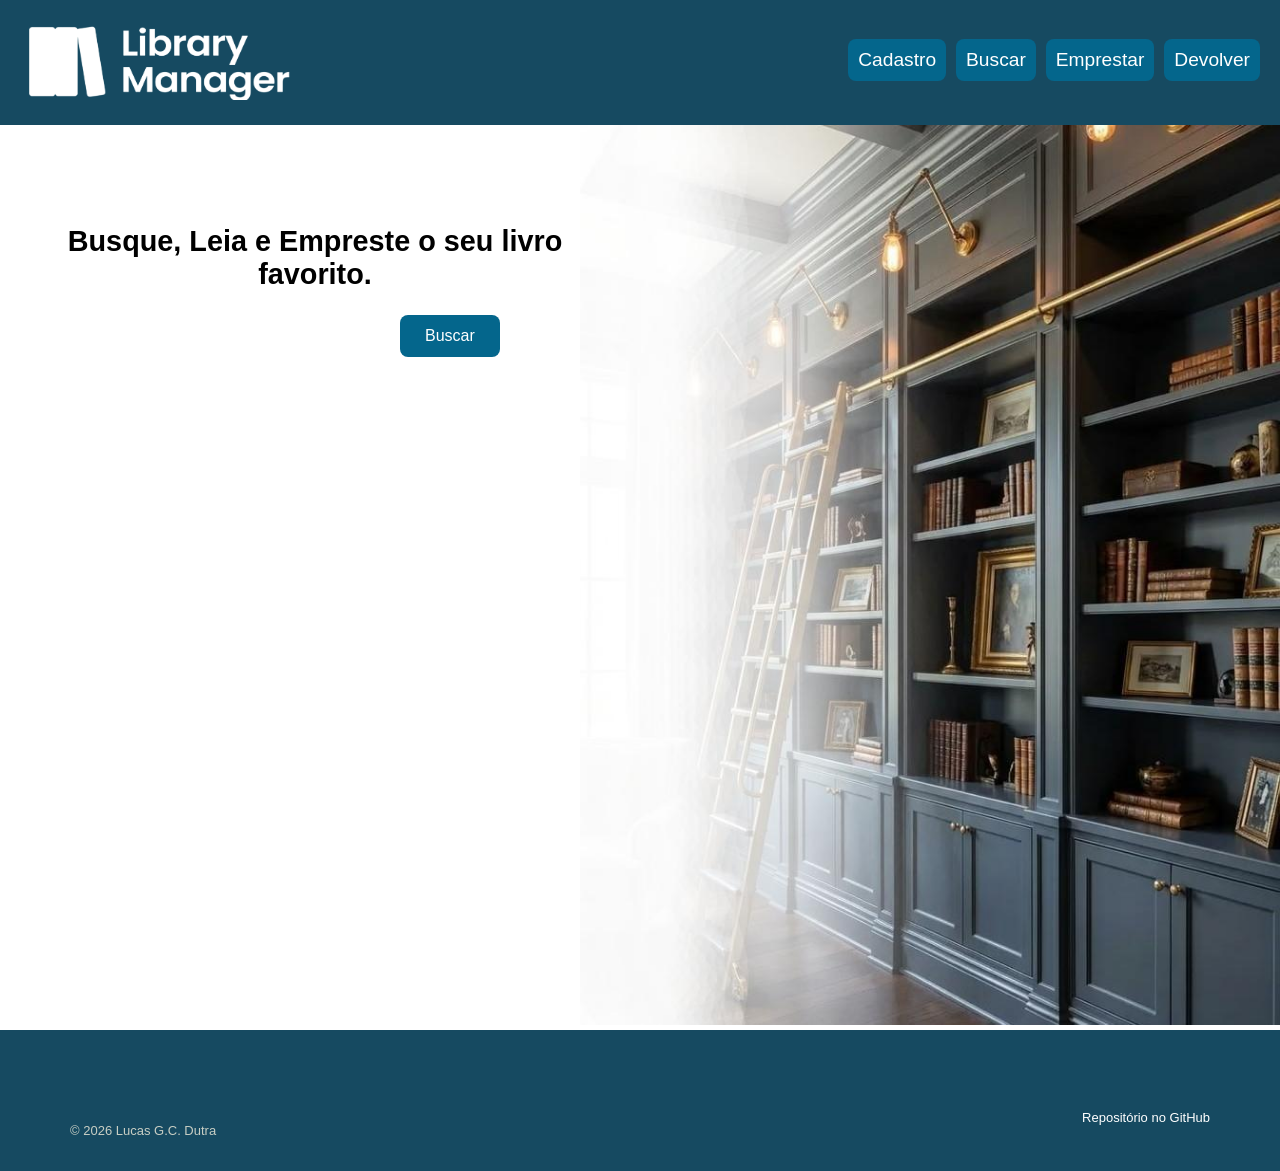
<file: html/index.html>
<!DOCTYPE html>
<html lang="pt-br">
<head>
    <meta charset="UTF-8">
    <meta name="viewport" content="width=device-width, initial-scale=1.0">
    <link rel="stylesheet" href="/css/style.css">
    <title>Library Manager</title>
</head>
<body>

    <div class="header">
        <a href="index.html">
        <img src="/img/logolibrary.png" alt="Logo" height="80" width="280">
        </a>
        <div class="nav">
            <ul class="menu">
                <li><a href="cadastro.html">Cadastro</a></li>
                <li><a href="buscar.html">Buscar</a></li>
                <li><a href="emprestar.html">Emprestar</a></li>
                <li><a href="devolver.html">Devolver</a></li>
            </ul>
        </div>
    </div>

    <section>
        <div class="texto">
        <h1>Busque, Leia e Empreste o seu livro favorito.</h1>
        <a href="buscar.html">
        <button class="botao">Buscar</button>
        </a>
        </div>
        <div>
        <img src="/img/bibliotecafade.jpg" height="900" width="700">
        </div>
    </section>

    <footer>
        <div class="footer-final">
        <p> © 2026 Lucas G.C. Dutra</p>
        <p></p>
        <a href="https://github.com/codebydutra" target="_blank" rel="noopener noreferrer">Repositório no GitHub</a>
        </div>
    </footer>

</body>
</html>
</file>
<file: css/style.css>
body{
    margin: 0px;
    padding: 0px;
    font-family: Arial, Helvetica, sans-serif;
    font-size: 1.2rem;
}
ul, li {
    list-style-type: none;
}
a {
    text-decoration: none;
    color: #fff;
}
.header {
    background-color: #164A61;
    display: flex;
    flex-wrap: wrap;
    justify-content: space-between;
    align-content: center;
    padding: 20px;
}
.menu {
    display: flex;
}
.menu a:hover {
    background-color:#8DC4E6;
    cursor: pointer;
}
.menu li {
    margin-left: 10px;
}
.menu li a {
    display: block;
    padding: 10px;
    background-color: #04668C;
    border-radius: 8px;
}
h1 {
    text-align: center;
    margin-top: 100px;
}
.flex {
    display: flex;
    flex-wrap: wrap;
    max-width: 800px;
    margin: 20px auto;
}
section{
    display: flex;
    flex-direction: row;
    justify-content: space-between;
}
.texto {
    margin-left: 50px;
    font-family:'Segoe UI', Tahoma, Geneva, Verdana, sans-serif;
}
.botao{
    background-color: #04668C;
    color: white;
    padding: 12px 25px;
    border: none;
    border-radius: 8px;
    font-size: 16px;
    cursor: pointer;
    margin-left: 350px;
}
.botao:hover{
    background-color: #8DC4E6;
}
footer {
 background-color: #164A61;
 color: white;
 padding: 60px 30px 20px;
}
.footer-conteudo {
 max-width: 1140px;
 margin: auto;
 display: flex;
 justify-content: space-between;
 gap: 50px;
 padding-bottom: 50px;
}
.footer-final {
 max-width: 1140px;
 margin: auto;
 padding-top: 20px;
 display: flex;
 justify-content: space-between;
 gap: 20px;
 color: #c8cec4;
 font-size: 13px;
}
</file>
